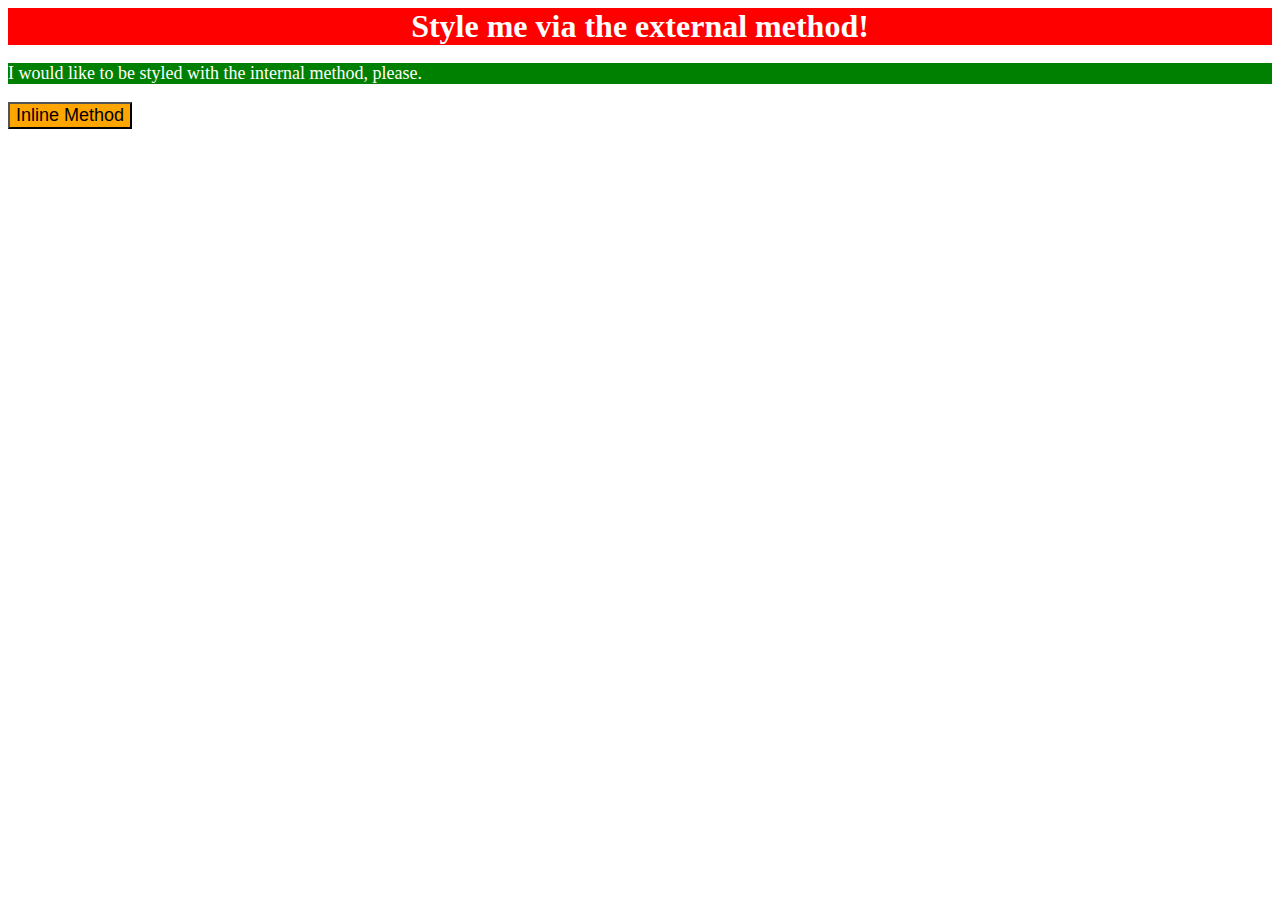
<file: 01-css-methods/index.html>
<!DOCTYPE html>
<html lang="en">
  <head>
    <meta charset="UTF-8">
    <meta http-equiv="X-UA-Compatible" content="IE=edge">
    <meta name="viewport" content="width=device-width, initial-scale=1.0">
    <title>Methods for Adding CSS</title>
    <link rel="stylesheet" href="./style.css">
    
    <style>
      p {
        background-color: green;
        color: white;
        font-size: 18px;
      }
    </style>
  </head>
  <body>
    <div>Style me via the external method!</div>
    <p>I would like to be styled with the internal method, please.</p>
    <button style="background-color: orange; font-size: 18px;">Inline Method</button>
  </body>
</html>
</file>
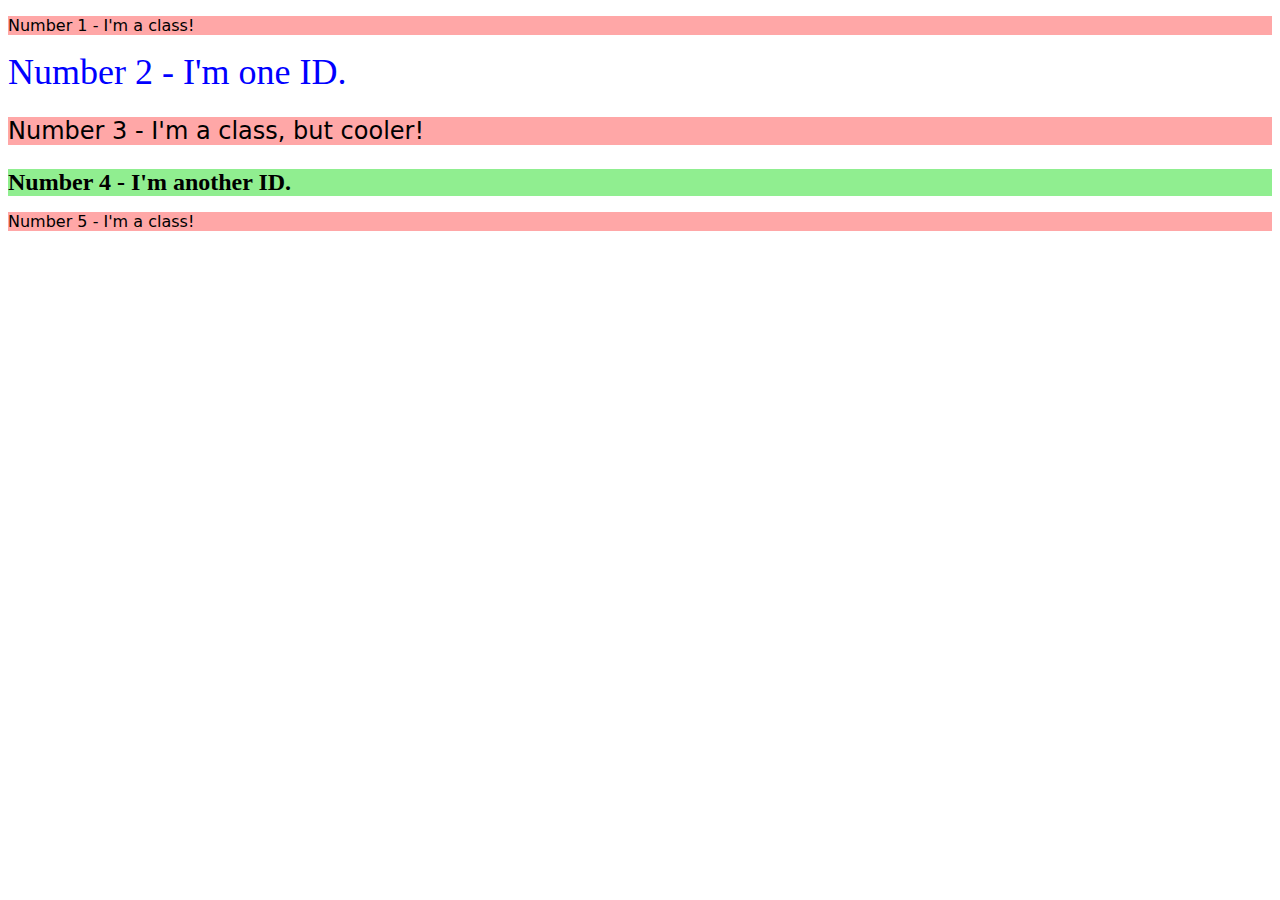
<file: 02-class-id-selectors/index.html>
<!DOCTYPE html>
<html lang="en">
  <head>
    <meta charset="UTF-8">
    <meta http-equiv="X-UA-Compatible" content="IE=edge">
    <meta name="viewport" content="width=device-width, initial-scale=1.0">
    <title>Class and ID Selectors</title>
    <link rel="stylesheet" href="style.css">
  </head>
  <body>
    <p class="odd">Number 1 - I'm a class!</p>
    <div id="number-2">Number 2 - I'm one ID.</div>
    <p class="odd large">Number 3 - I'm a class, but cooler!</p>
    <div id="number-4">Number 4 - I'm another ID.</div>
    <p class="odd">Number 5 - I'm a class!</p>
  </body>
</html>
</file>
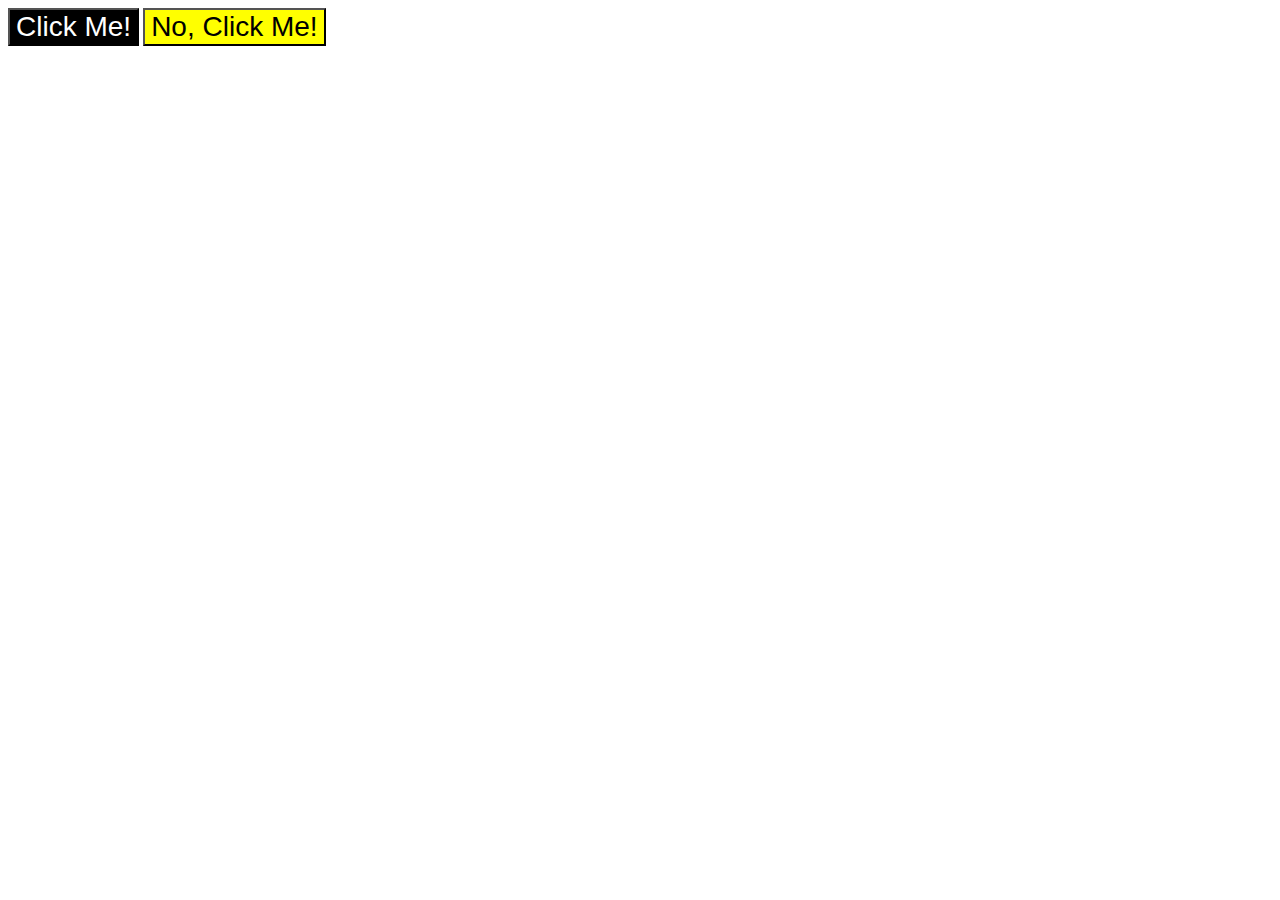
<file: 03-grouping-selectors/index.html>
<!DOCTYPE html>
<html lang="en">
  <head>
    <meta charset="UTF-8">
    <meta http-equiv="X-UA-Compatible" content="IE=edge">
    <meta name="viewport" content="width=device-width, initial-scale=1.0">
    <title>Grouping Selectors</title>
    <link rel="stylesheet" href="style.css">
  </head>
  <body>
    <button class="dark">Click Me!</button>
    <button class="light">No, Click Me!</button>
  </body>
</html>
</file>
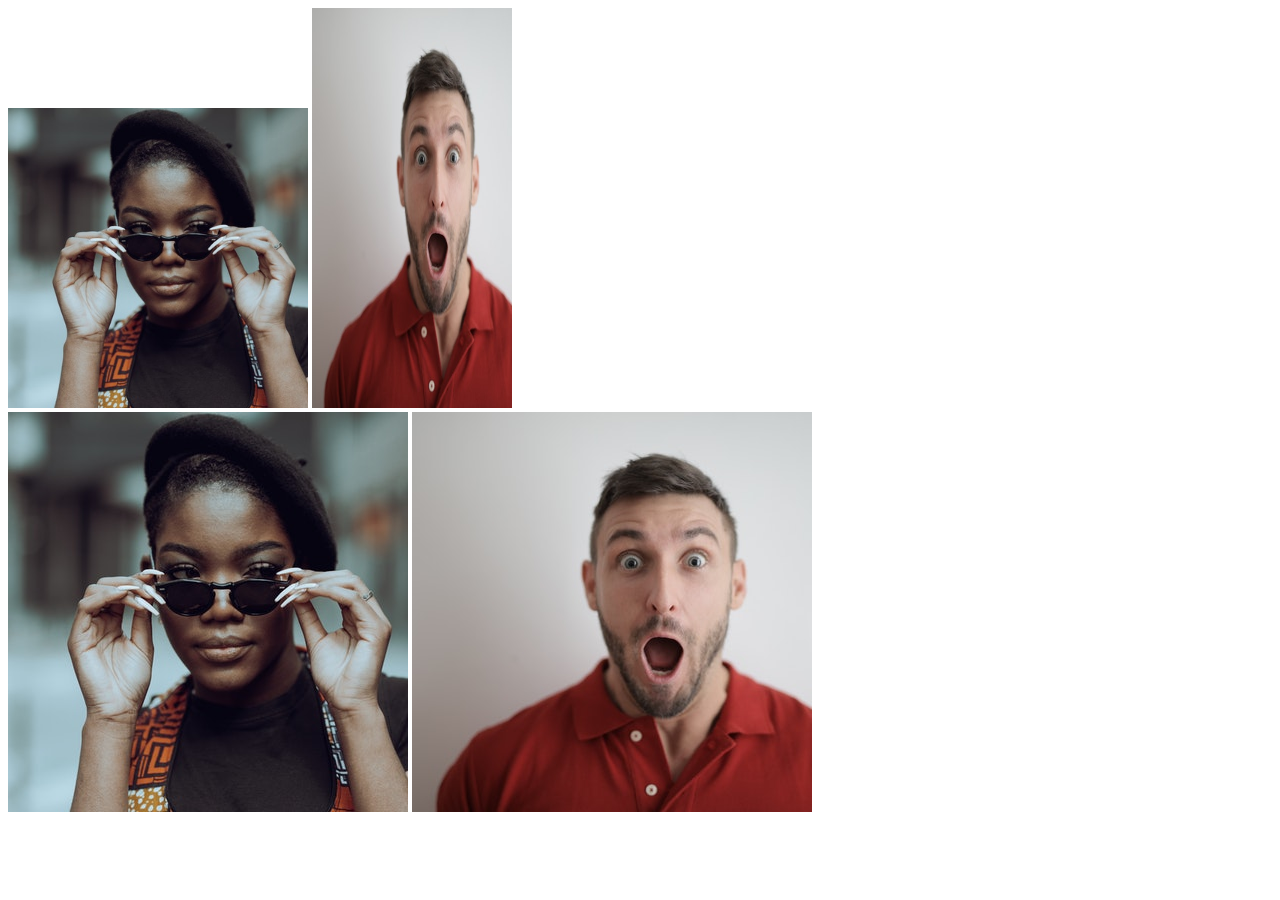
<file: 04-chaining-selectors/index.html>
<!DOCTYPE html>
<html lang="en">
  <head>
    <meta charset="UTF-8">
    <meta http-equiv="X-UA-Compatible" content="IE=edge">
    <meta name="viewport" content="width=device-width, initial-scale=1.0">
    <title>Chaining Selectors</title>
    <link rel="stylesheet" href="style.css">
  </head>
  <body>
    <!-- Use the classes BELOW this line -->
    <div>
      <img class="avatar proportioned" src="./pexels-katho-mutodo-8434791.jpg" alt="Woman with glasses">
      <img class="avatar distorted" src="./pexels-andrea-piacquadio-3777931.jpg" alt="Man with surprised expression">
    </div>
    <!-- Use the classes ABOVE this line -->
    <div>
      <img class="original proportioned" src="./pexels-katho-mutodo-8434791.jpg" alt="Woman with glasses">
      <img class="original distorted" src="./pexels-andrea-piacquadio-3777931.jpg" alt="Man with surprised expression">
    </div>
  </body>
</html>
</file>
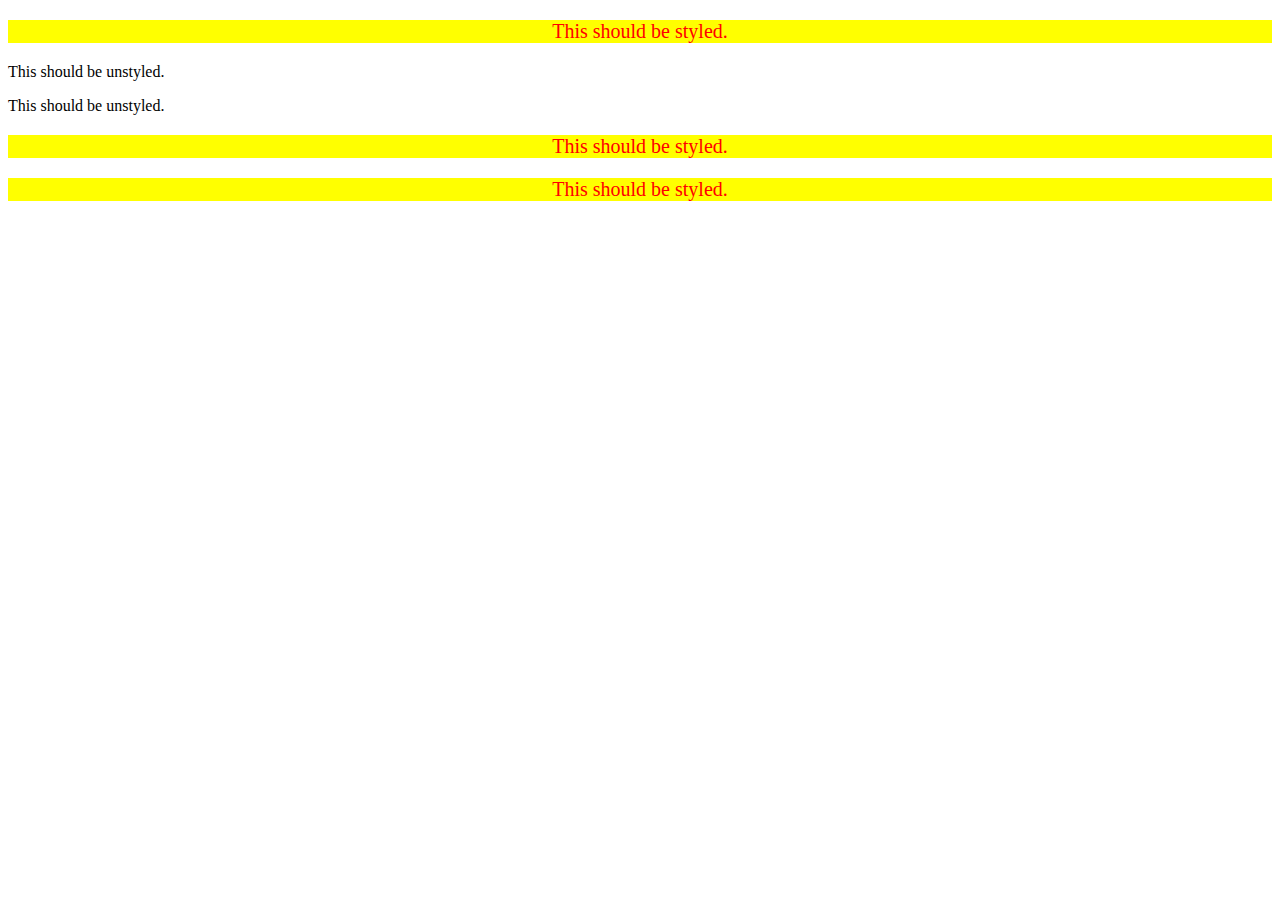
<file: 05-descendant-combinator/index.html>
<!DOCTYPE html>
<html lang="en">
  <head>
    <meta charset="UTF-8">
    <meta http-equiv="X-UA-Compatible" content="IE=edge">
    <meta name="viewport" content="width=device-width, initial-scale=1.0">
    <title>Descendant Combinator</title>
    <link rel="stylesheet" href="style.css">
  </head>
  <body>
    <div class="container">
      <p class="text">This should be styled.</p>
    </div>
    <p class="text">This should be unstyled.</p>
    <p class="text">This should be unstyled.</p>
    <div class="container">
      <p class="text">This should be styled.</p>
      <p class="text">This should be styled.</p>
    </div>
  </body>
</html>
</file>
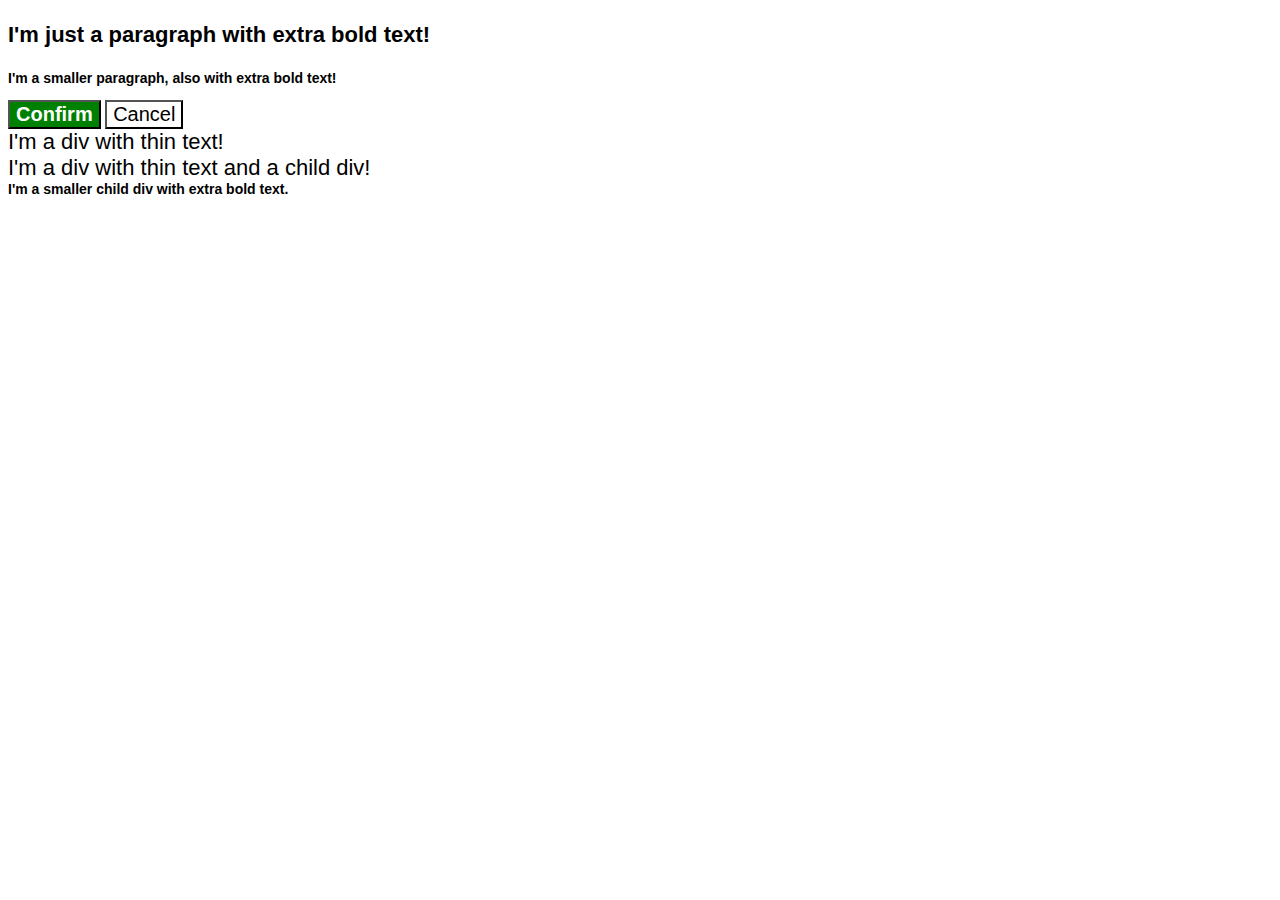
<file: 06-cascade-fix/index.html>
<!DOCTYPE html>
<html lang="en">
  <head>
    <meta charset="UTF-8">
    <meta http-equiv="X-UA-Compatible" content="IE=edge">
    <meta name="viewport" content="width=device-width, initial-scale=1.0">
    <title>Fix the Cascade</title>
    <link rel="stylesheet" href="style.css">
  </head>
  <body>
    <p class="para">I'm just a paragraph with extra bold text!</p>
    <p class="para small-para">I'm a smaller paragraph, also with extra bold text!</p>

    <button id="confirm-button" class="button confirm">Confirm</button>
    <button id="cancel-button" class="button cancel">Cancel</button>

    <div class="text">I'm a div with thin text!</div>
    <div class="text">I'm a div with thin text and a child div!
      <div class="text child">I'm a smaller child div with extra bold text.</div>
    </div>
  </body>
</html>
</file>
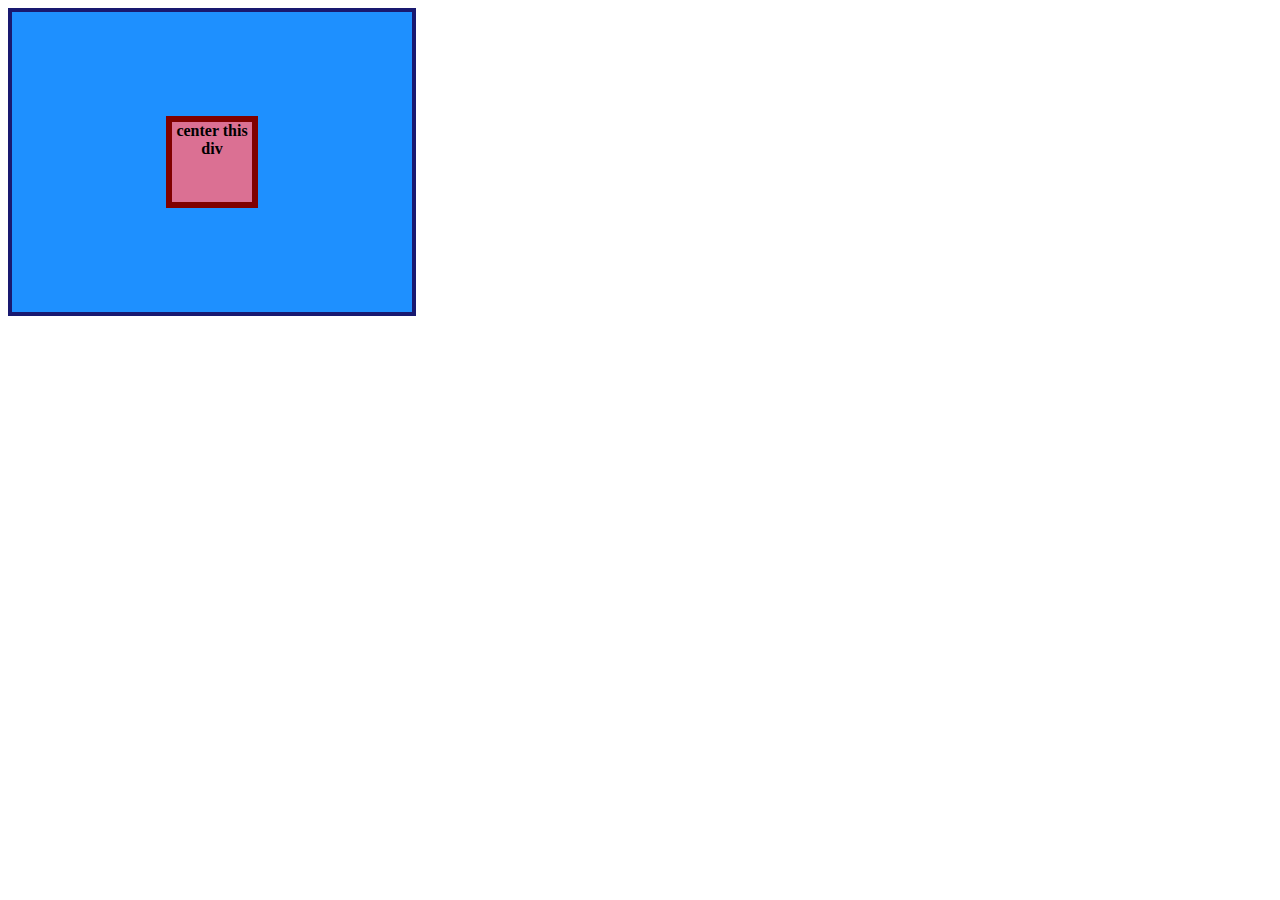
<file: flex/01-flex-center/index.html>
<!DOCTYPE html>
<html lang="en">
  <head>
    <meta charset="UTF-8">
    <meta http-equiv="X-UA-Compatible" content="IE=edge">
    <meta name="viewport" content="width=device-width, initial-scale=1.0">
    <title>CENTER THIS DIV</title>
    <link rel="stylesheet" href="style.css">
  </head>
  <body>
    <div class="container">
      <div class="box">center this div</div>
    </div>
  </body>
</html>
</file>
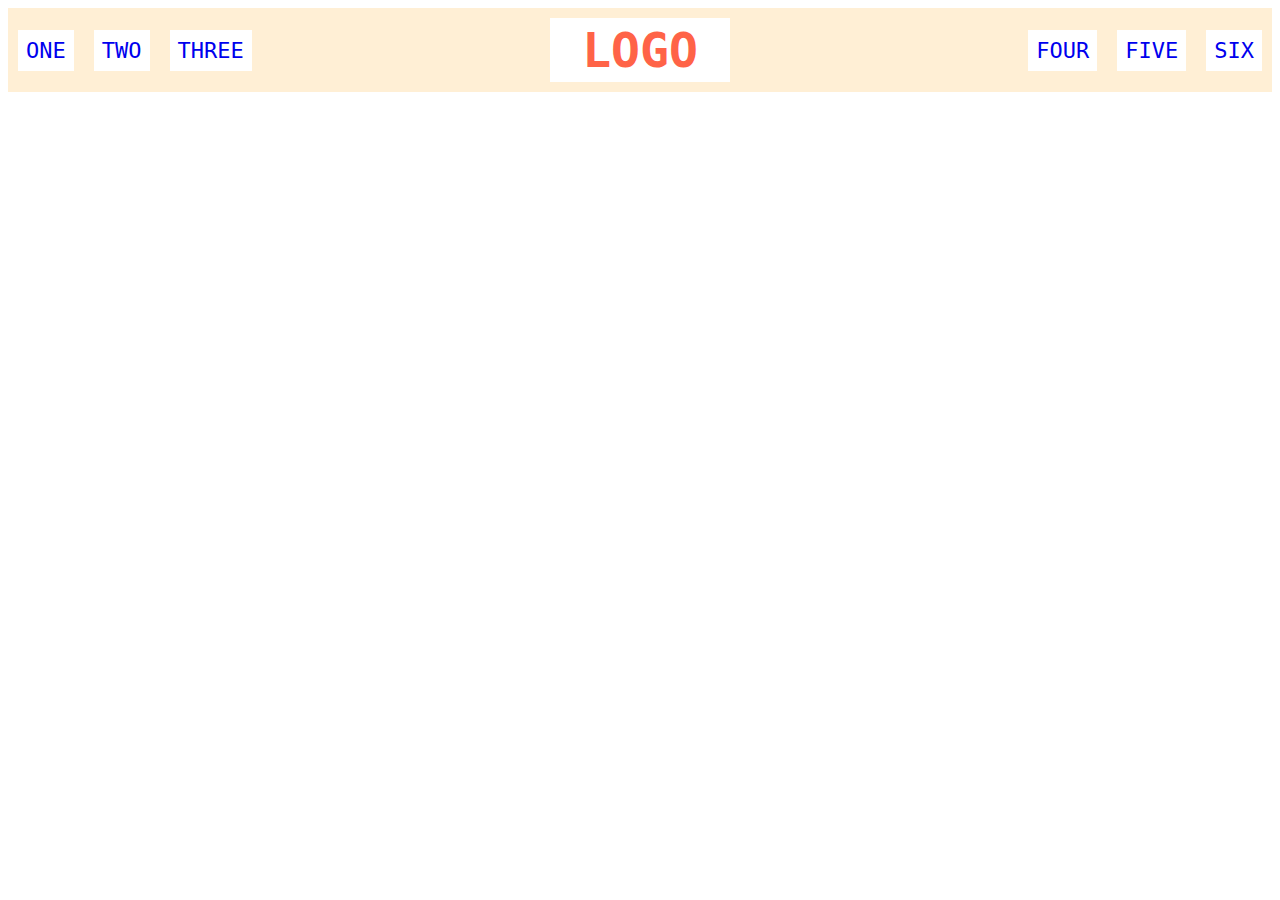
<file: flex/02-flex-header/index.html>
<!DOCTYPE html>
<html lang="en">
  <head>
    <meta charset="UTF-8">
    <meta http-equiv="X-UA-Compatible" content="IE=edge">
    <meta name="viewport" content="width=device-width, initial-scale=1.0">
    <title>Flex Header</title>
    <link rel="stylesheet" href="style.css">
  </head>
  <body>
    <div class="header">
      <div class="left-links">
        <ul>
          <li><a href="#">ONE</a></li>
          <li><a href="#">TWO</a></li>
          <li><a href="#">THREE</a></li>
        </ul>
      </div>
      <div class="logo">LOGO</div>
      <div class="right-links">
        <ul>
          <li><a href="#">FOUR</a></li>
          <li><a href="#">FIVE</a></li>
          <li><a href="#">SIX</a></li>
        </ul>
      </div>
    </div>
  </body>
</html>
</file>
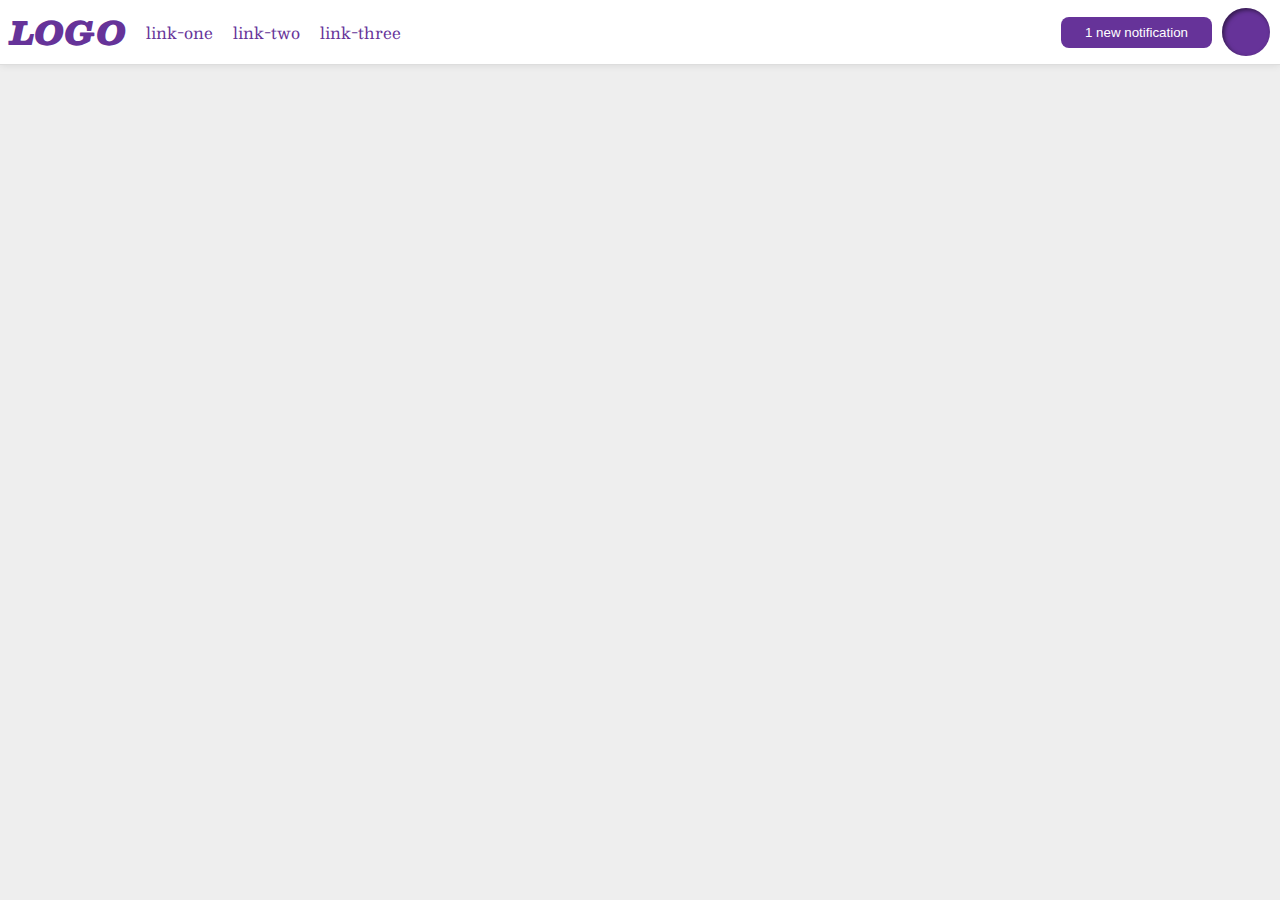
<file: flex/03-flex-header-2/index.html>
<!DOCTYPE html>
<html lang="en">
  <head>
    <meta charset="UTF-8">
    <meta http-equiv="X-UA-Compatible" content="IE=edge">
    <meta name="viewport" content="width=device-width, initial-scale=1.0">
    <title>Flex Header 2</title>
    <link rel="stylesheet" href="style.css">
  </head>
  <body>
    <div class="header">
      <div class="left">
        <div class="logo">
          LOGO
        </div>
        <ul class="links">
          <li><a href="google.com">link-one</a></li>
          <li><a href="google.com">link-two</a></li>
          <li><a href="google.com">link-three</a></li>
        </ul>
      </div>
      <div class="right">
        <button class="notifications">
          1 new notification
        </button>
        <div class="profile-image"></div>
      </div>
    </div>
  </body>
</html>
</file>
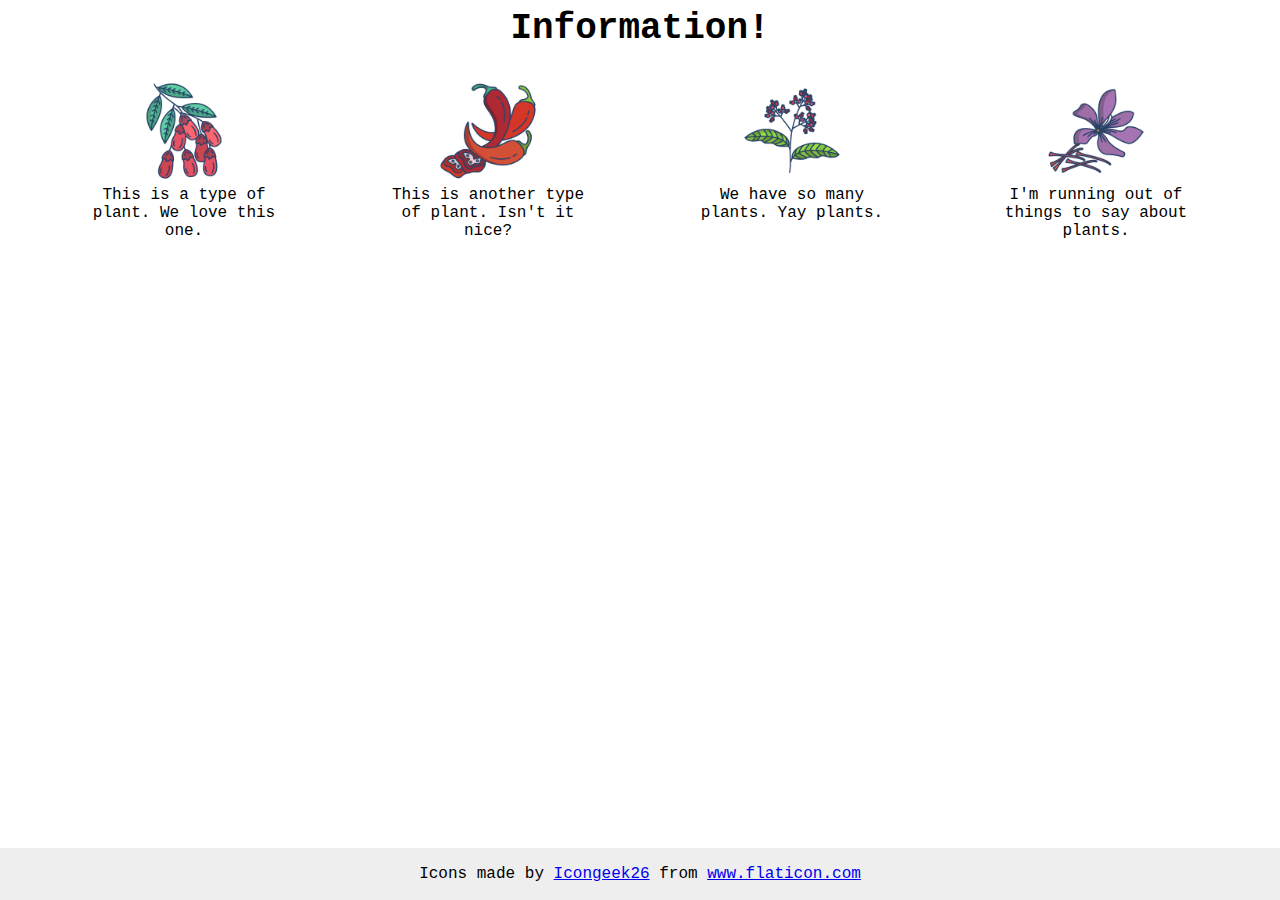
<file: flex/04-flex-information/index.html>
<!DOCTYPE html>
<html lang="en">
  <head>
    <meta charset="UTF-8">
    <meta http-equiv="X-UA-Compatible" content="IE=edge">
    <meta name="viewport" content="width=device-width, initial-scale=1.0">
    <title>Information</title>
    <link rel="stylesheet" href="style.css">
  </head>
  <body>
    <div class="title">Information!</div>

    <div class="information-area">
      <div class="item">
        <img src="./images/barberry.png" alt="barberry">
        <div class="text">This is a type of plant. We love this one.</div>
      </div>

      <div class="item">
        <img src="./images/chilli.png" alt="chili">
        <div class="text">This is another type of plant. Isn't it nice?</div>
      </div>
      
      <div class="item">
        <img src="./images/pepper.png" alt="pepper">
        <div class="text">We have so many plants. Yay plants.</div>
      </div>
      
      <div class="item">
        <img src="./images/saffron.png" alt="saffron">
        <div class="text">I'm running out of things to say about plants.</div>
      </div>
      
    </div>

    <!-- disregard this section, it's here to give attribution to the creator of these icons -->
    <div class="footer">
      <div>Icons made by <a href="https://www.flaticon.com/authors/icongeek26" title="Icongeek26">Icongeek26</a> from <a href="https://www.flaticon.com/" title="Flaticon">www.flaticon.com</a></div>
    </div>
  </body>
</html>
</file>
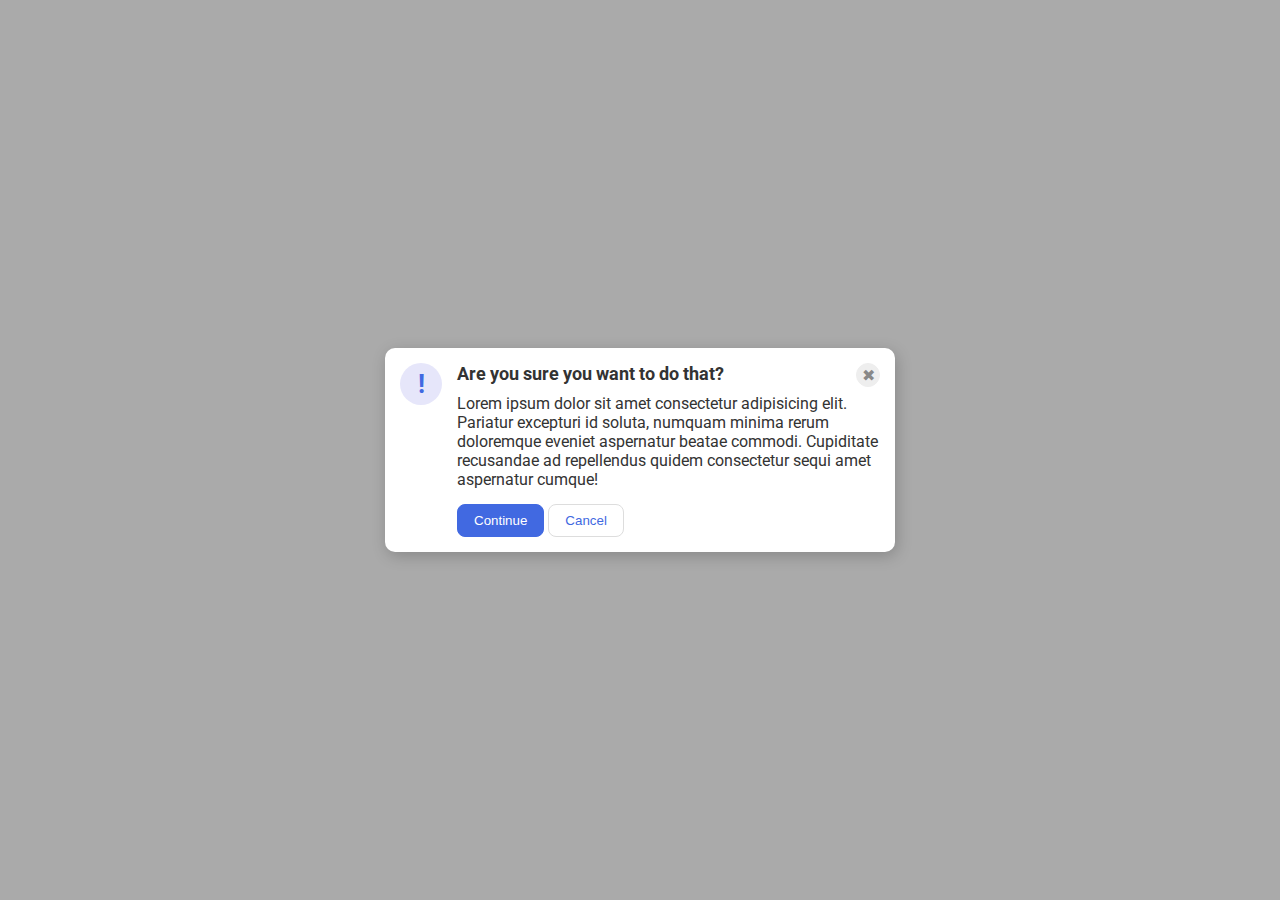
<file: flex/05-flex-modal/index.html>
<!DOCTYPE html>
<html lang="en">
  <head>
    <meta charset="UTF-8">
    <meta http-equiv="X-UA-Compatible" content="IE=edge">
    <meta name="viewport" content="width=device-width, initial-scale=1.0">
    <link rel="stylesheet" href="style.css">
    <title>Modal</title>
  </head>
  <body>
    <div class="modal">
      <div class="icon">!</div>
      <div class="modal-right">
        <div class="header-area">
          <div class="header">Are you sure you want to do that?</div>
          <button class="close-button">✖</button>
        </div>
  
        <div class="text">Lorem ipsum dolor sit amet consectetur adipisicing elit. Pariatur excepturi id soluta, numquam minima rerum doloremque eveniet aspernatur beatae commodi. Cupiditate recusandae ad repellendus quidem consectetur sequi amet aspernatur cumque!</div>
        
        <div class="button-area">
          <button class="continue">Continue</button>
          <button class="cancel">Cancel</button>
        </div>
      </div>
    </div>
  </body>
</html>
</file>
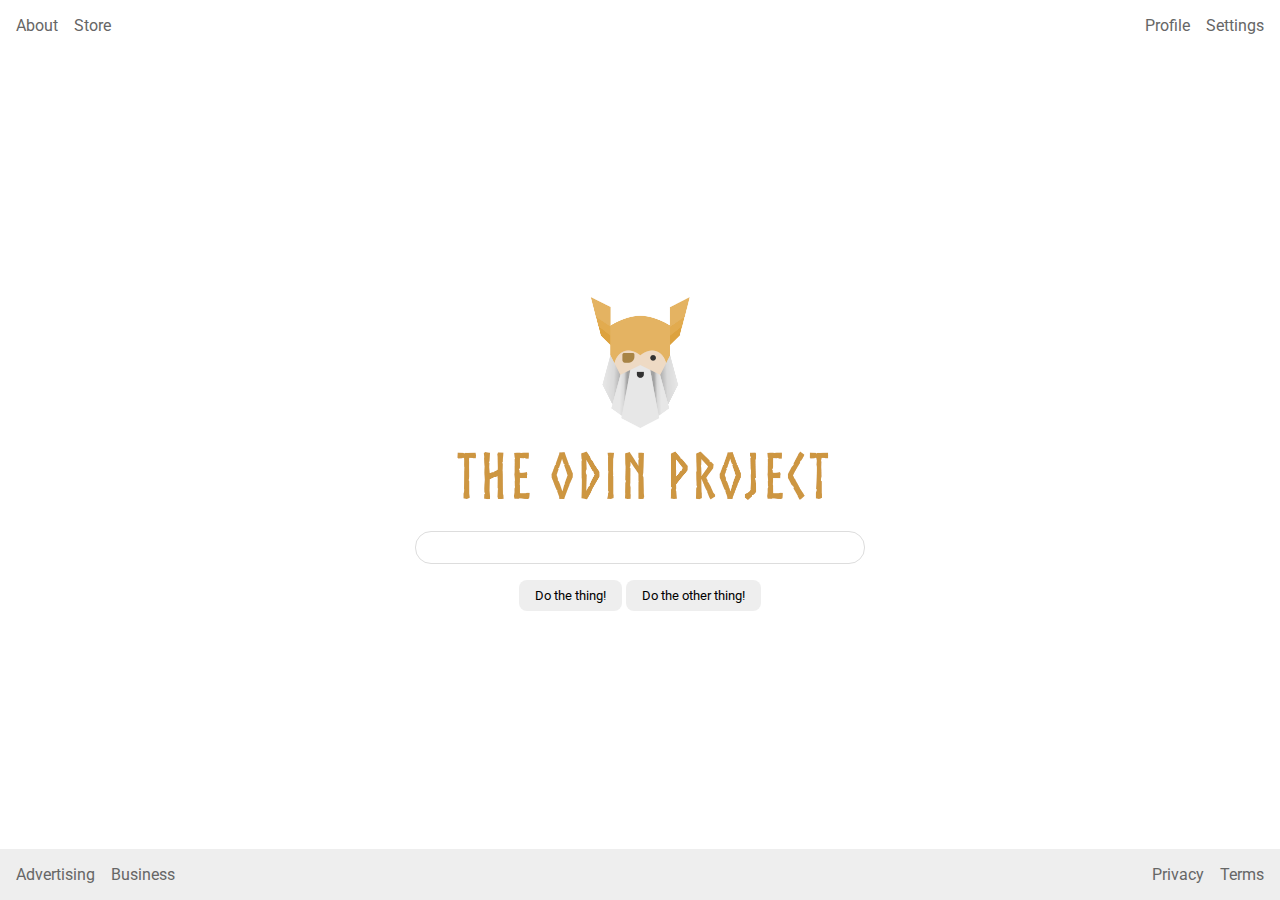
<file: flex/06-flex-layout/index.html>
<!DOCTYPE html>
<html lang="en">
  <head>
    <meta charset="UTF-8">
    <meta http-equiv="X-UA-Compatible" content="IE=edge">
    <meta name="viewport" content="width=device-width, initial-scale=1.0">
    <title>LAYOUT</title>
    <link rel="stylesheet" href="./style.css">
  </head>
  <body>

    <div class="header">
      <ul class="left-links">
        <li><a href="#">About</a></li>
        <li><a href="#">Store</a></li>
      </ul>
      <ul class="right-links">
        <li><a href="#">Profile</a></li>
        <li><a href="#">Settings</a></li>
      </ul>
    </div>

    <div class="content">
      <img src="./logo.png" alt="Project logo. Represents odin with the project name.">
      <div class="input">
        <input type="text">
      </div>
      <div class="buttons">
        <button>Do the thing!</button>
        <button>Do the other thing!</button>
      </div>
    </div>

    <div class="footer">
      <ul class="left-links">
        <li><a href="#">Advertising</a></li>
        <li><a href="#">Business</a></li>
      </ul>
      <ul class="right-links">
        <li><a href="#">Privacy</a></li>
        <li><a href="#">Terms</a></li>
      </ul>
    </div>
    
  </body>
</html>
</file>
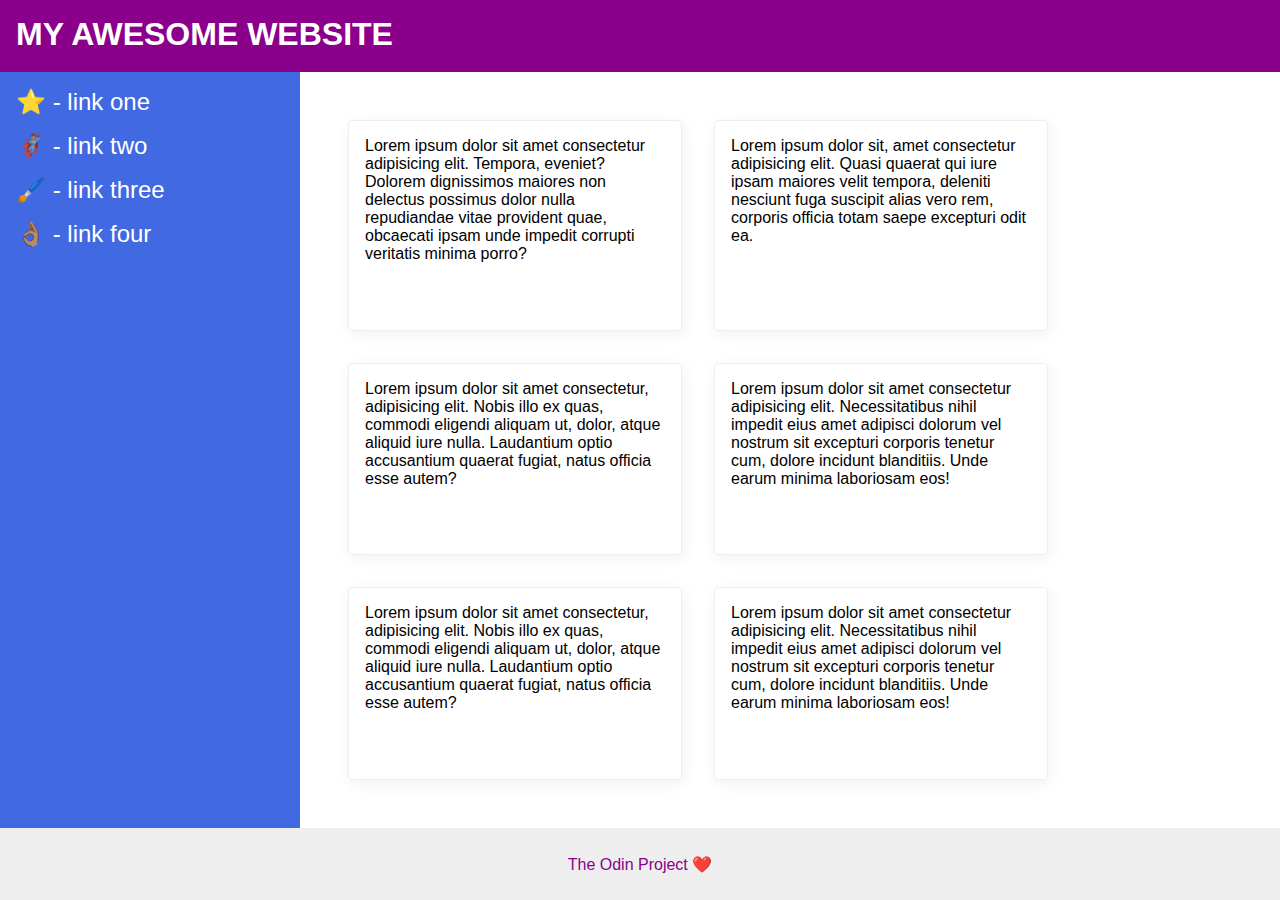
<file: flex/07-flex-layout-2/index.html>
<!DOCTYPE html>
<html lang="en">
  <head>
    <meta charset="UTF-8">
    <meta http-equiv="X-UA-Compatible" content="IE=edge">
    <meta name="viewport" content="width=device-width, initial-scale=1.0">
    <title>The Holy Grail</title>
    <link rel="stylesheet" href="style.css">
  </head>
  <body>
    <div class="header">
      <h1>MY AWESOME WEBSITE</h1>
    </div>
    
    <section class="content">
      <div class="sidebar">
        <ul>
          <li><a href="#">⭐ - link one</a></li>
          <li><a href="#">🦸🏽‍♂️ - link two</a></li>
          <li><a href="#">🖌️ - link three</a></li>
          <li><a href="#">👌🏽 - link four</a></li>
        </ul>
      </div>
      
      <div class="card-area">
        <div class="card">Lorem ipsum dolor sit amet consectetur adipisicing elit. Tempora, eveniet? Dolorem dignissimos maiores non delectus possimus dolor nulla repudiandae vitae provident quae, obcaecati ipsam unde impedit corrupti veritatis minima porro?</div>
        <div class="card">Lorem ipsum dolor sit, amet consectetur adipisicing elit. Quasi quaerat qui iure ipsam maiores velit tempora, deleniti nesciunt fuga suscipit alias vero rem, corporis officia totam saepe excepturi odit ea.</div>
        <div class="card">Lorem ipsum dolor sit amet consectetur, adipisicing elit. Nobis illo ex quas, commodi eligendi aliquam ut, dolor, atque aliquid iure nulla. Laudantium optio accusantium quaerat fugiat, natus officia esse autem?</div>
        <div class="card">Lorem ipsum dolor sit amet consectetur adipisicing elit. Necessitatibus nihil impedit eius amet adipisci dolorum vel nostrum sit excepturi corporis tenetur cum, dolore incidunt blanditiis. Unde earum minima laboriosam eos!</div>
        <div class="card">Lorem ipsum dolor sit amet consectetur, adipisicing elit. Nobis illo ex quas, commodi eligendi aliquam ut, dolor, atque aliquid iure nulla. Laudantium optio accusantium quaerat fugiat, natus officia esse autem?</div>
        <div class="card">Lorem ipsum dolor sit amet consectetur adipisicing elit. Necessitatibus nihil impedit eius amet adipisci dolorum vel nostrum sit excepturi corporis tenetur cum, dolore incidunt blanditiis. Unde earum minima laboriosam eos!</div>
      </div>

    </section>
    
    <div class="footer">
      The Odin Project ❤️
    </div>

  </body>
</html>
</file>
<file: 01-css-methods/style.css>
div {
  background-color: red;
  color: white;
  font-size: 32px;
  text-align: center;
  font-weight: bold;
}
</file>
<file: 02-class-id-selectors/style.css>
.odd {
  background-color: #ffa7a7;
  font-family: 'Verdana', 'DejaVu Sans', sans-serif;
}

.large {
  font-size: 24px;
}

#number-2 {
  color: blue;
  font-size: 36px;
}

#number-4 {
  background-color: lightgreen;
  font-size: 24px;
  font-weight: bold;
}
</file>
<file: 03-grouping-selectors/style.css>
.dark, .light {
  font-size: 28px;
  font-family: 'Helvetica', 'Times New Roman', sans-serif;
}

.dark {
  background-color: black;
  color: white;
}

.light {
  background-color: yellow;
}
</file>
<file: 04-chaining-selectors/style.css>
.avatar.proportioned {
  width: 300px;
  height: auto;
}

.avatar.distorted {
  width:200px;
  height: 400px;
}
</file>
<file: 05-descendant-combinator/style.css>
div p {
  background-color: yellow;
  color: red;
  font-size: 20px;
  text-align: center;
}
</file>
<file: 06-cascade-fix/style.css>
body {
  font-family: Arial, Helvetica, sans-serif;
}

.button {
  background-color: rgb(255, 255, 255);
  color: rgb(0, 0, 0);
  font-size: 20px;
}

.confirm {
  background: green;
  color: white;
  font-weight: bold;
} 

.para,
.small-para {
  color: hsl(0, 0%, 0%);
  font-weight: 800;
}

.para {
  font-size: 22px;
}

.small-para {
  font-size: 14px;
  font-weight: 800;
}

div.text {
  color: rgb(0, 0, 0);
  font-size: 22px;
  font-weight: 100;
}

.text.child {
  color: rgb(0, 0, 0);
  font-weight: 800;
  font-size: 14px;
}
</file>
<file: flex/01-flex-center/style.css>
.container {
  background: dodgerblue;
  border: 4px solid midnightblue;
  width: 400px;
  height: 300px;
  display: flex;
  justify-content: center;
  align-items: center;
}

.box {
  background: palevioletred;
  font-weight: bold;
  text-align: center;
  border: 6px solid maroon;
  width: 80px;
  height: 80px;
}
</file>
<file: flex/02-flex-header/style.css>
.header  {
  font-family: monospace;
  background: papayawhip;
  display: flex;
  justify-content: space-between;
  align-items: center;
  padding: 10px 0;
}

.logo {
  font-size: 48px;
  font-weight: 900;
  color: tomato;
  background: white;
  padding: 4px 32px;
}

ul {
  /* this removes the dots on the list items*/
  list-style-type: none;
  display: flex;
  padding: 0;
  flex-direction: row;
  justify-content: space-between;
}

a {
  font-size: 22px;
  background: white;
  padding: 8px;
  margin: 0 10px;
  /* this removes the line under the links */
  text-decoration: none;
}
</file>
<file: flex/03-flex-header-2/style.css>
/* this is some magical font-importing.  
you'll learn about it later. */
@import url('https://fonts.googleapis.com/css2?family=Besley:ital,wght@0,400;1,900&display=swap');

body {
  margin: 0;
  background: #eee;
  font-family: Besley, serif;
}

.header {
  background: white;
  border-bottom: 1px solid #ddd;
  box-shadow: 0 0 8px rgba(0,0,0,.1);
  display: flex;
  justify-content: space-between;
  padding: 5px 0;
}

.profile-image {
  background: rebeccapurple;
  box-shadow: inset 2px 2px 4px rgba(0,0,0,.5);
  border-radius: 50%;
  width: 48px;
  height: 48px;
}

.logo {
  color: rebeccapurple;
  font-size: 32px;
  font-weight: 900;
  font-style: italic;
}

.left, .right {
  display: flex;
  align-items: center;
  margin: auto 10px;
}

.left {
  justify-content: start;
}

.right {
  justify-content: end;
}

button {
  border: none;
  border-radius: 8px;
  background: rebeccapurple;
  color: white;
  padding: 8px 24px;
  margin: auto 10px;
}

a {
  /* this removes the line under our links */
  text-decoration: none;
  color: rebeccapurple;
}

ul {
  list-style-type: none;
  display: flex;
  margin: auto 0;
  padding: 0 10px;
}

li {
  margin: auto 10px;
}
</file>
<file: flex/04-flex-information/style.css>
body {
  font-family: 'Courier New', Courier, monospace;
  text-align: center;
}

img {
  width: 100px;
  height: 100px;
}

.title {
  font-size: 36px;
  font-weight: 900;
}

.information-area {
  display: flex;
  justify-content: center;
}

.item {
  margin: 32px 52px;
  width: 200px;
}

/* do not edit this footer */
.footer {
  position: fixed;
  bottom: 0;
  left: 0;
  right: 0;
  height: 52px;
  display: flex;
  align-items: center;
  justify-content: center;
  background: #eee;
}
</file>
<file: flex/05-flex-modal/style.css>
@import url('https://fonts.googleapis.com/css2?family=Roboto:wght@400;700&display=swap');

html, body {
  height: 100%;
}

body {
  font-family: Roboto, sans-serif;
  margin: 0;
  background: #aaa;
  color: #333;
  /* I'll give you this one for free lol */
  display: flex;
  align-items: center;
  justify-content: center;
}

.modal {
  background: white;
  width: 480px;
  padding: 15px;
  border-radius: 10px;
  box-shadow: 2px 4px 16px rgba(0,0,0,.2);
  display: flex;
}

.icon {
  color: royalblue;
  font-size: 26px;
  font-weight: 700;
  background: lavender;
  width: 42px;
  height: 42px;
  margin-right: 15px;
  border-radius: 50%;
  display: flex;
  align-items: center;
  justify-content: center;
  flex-shrink: 0;
}

.modal-right {
  display: flex;
  flex-direction: column;
  flex: 8 0 0;
}

.header-area {
  display: flex;
  justify-content: space-between;
}

.header {
  font-size: 18px;
  font-weight: bold;
  margin-bottom: 10px;
}

.close-button {
  background: #eee;
  border-radius: 50%;
  color: #888;
  font-weight: 400;
  font-size: 16px;
  height: 24px;
  width: 24px;
  display: flex;
  align-items: center;
  justify-content: center;
  border: 1px solid #eee;
  padding: 0;
}

.button-area {
  margin-top: 15px;
}

button {
  cursor: pointer;
  padding: 8px 16px;
  border-radius: 8px;
}

button.continue {
  background: royalblue;
  border: 1px solid royalblue;
  color: white;
}

button.cancel {
  background: white;
  border: 1px solid #ddd;
  color: royalblue;
}
</file>
<file: flex/06-flex-layout/style.css>
@import url('https://fonts.googleapis.com/css2?family=Roboto:wght@400;700&display=swap');

body {
  height: 100vh;
  margin: 0;
  overflow: hidden;
  font-family: Roboto, sans-serif;
  display: flex;
  flex-direction: column;
  justify-content: space-between;
}

img {
  width: 600px;
}

button {
  font-family: Roboto, sans-serif;
  border: none;
  border-radius: 8px;
  background: #eee;
}

input {
  border: 1px solid #ddd;
  border-radius: 16px;
  padding: 8px 24px;
  width: 400px;
  margin-bottom: 16px;
}

ul {
  padding: 0;
}

li {
  margin: auto 8px;
}

img {
  margin-bottom: 16px;
}

a {
  text-decoration: none;
  color: rgb(102, 102, 102);
}

button {
  padding: 8px 16px;
}

.header, .footer {
  display: flex;
  justify-content: space-between;
}

.left-links, .right-links {
  list-style-type: none;
  display: flex;
  margin: 16px 8px;
}

.content {
  display: flex;
  flex-direction: column;
  align-items: center;
}

.footer {
  background-color: #eee;
}
</file>
<file: flex/07-flex-layout-2/style.css>
body {
  font-family: -apple-system, BlinkMacSystemFont, 'Segoe UI', Roboto, Oxygen, Ubuntu, Cantarell, 'Open Sans', 'Helvetica Neue', sans-serif;
  margin: 0;
  min-height: 100vh;
  display: flex;
  flex-direction: column;
  justify-content: space-between;
}

ul {
  list-style-type: none;
  padding: 0;
  margin: 0;
}

ul a {
  text-decoration: none;
  color: white;
  font-size: 24px;
}

li {
  margin-bottom: 16px;
}

.header {
  height: 72px;
  background: darkmagenta;
}

.header h1 {
  margin: 16px;
  color: white;
  font-size: 32px;
  font-weight: 900;
}

.content {
  display: flex;
  flex-grow: 1;
}

.sidebar {
  width: 300px;
  padding: 16px;
  flex-shrink: 0;
}

.card-area {
  padding: 32px;
  display: flex;
  flex-grow: 0;
  flex-wrap: wrap;
}

.card {
  width: 300px;
  padding: 16px;
  margin: 16px;
}

.footer {
  height: 72px;
  background: #eee;
  color: darkmagenta;
  display: flex;
  justify-content: center;
  align-items: center;
}

.sidebar {
  width: 300px;
  background: royalblue;
  box-sizing: border-box;
  display: flex;
  flex-direction: column;
}

.card {
  border: 1px solid #eee;
  box-shadow: 2px 4px 16px rgba(0,0,0,.06);
  border-radius: 4px;
}
</file>
